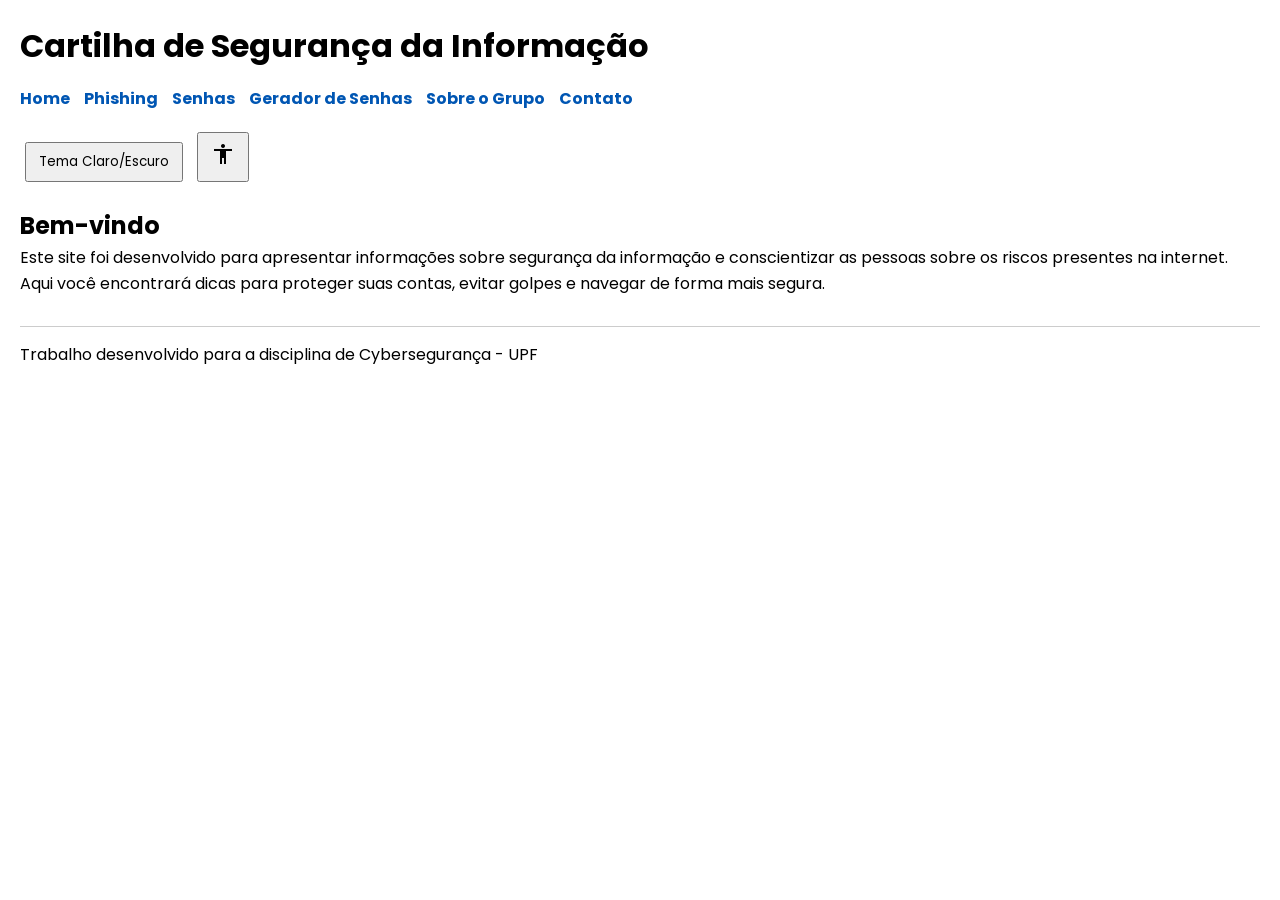
<file: Trabalho Cyber/trabalho geral/index.html>
<!DOCTYPE html>
<html lang="pt-BR">
<head>
<meta charset="UTF-8">
<meta name="viewport" content="width=device-width, initial-scale=1.0">
<title>Cartilha de Segurança da Informação</title>

<link rel="stylesheet" href="css/style.css">

<link href="https://fonts.googleapis.com/css2?family=Poppins&display=swap" rel="stylesheet">

<link href="https://fonts.googleapis.com/icon?family=Material+Icons" rel="stylesheet">
</head>

<body>

<header>

<h1>Cartilha de Segurança da Informação</h1>

<nav>
<a href="index.html">Home</a>
<a href="conteudo1.html">Phishing</a>
<a href="conteudo2.html">Senhas</a>
<a href="seguranca.html">Gerador de Senhas</a>
<a href="sobre.html">Sobre o Grupo</a>
<a href="contato.html">Contato</a>
</nav>

<button onclick="trocarTema()">Tema Claro/Escuro</button>

<button onclick="alterarFonte()">
<span class="material-icons">accessibility</span>
</button>

</header>

<main>

<section>

<h2>Bem-vindo</h2>

<p>
Este site foi desenvolvido para apresentar informações sobre segurança da informação e conscientizar as pessoas sobre os riscos presentes na internet.
</p>

<p>
Aqui você encontrará dicas para proteger suas contas, evitar golpes e navegar de forma mais segura.
</p>

</section>

</main>

<footer>
<p>Trabalho desenvolvido para a disciplina de Cybersegurança - UPF</p>
</footer>

<script src="js/script.js"></script>

</body>
</html>
</file>
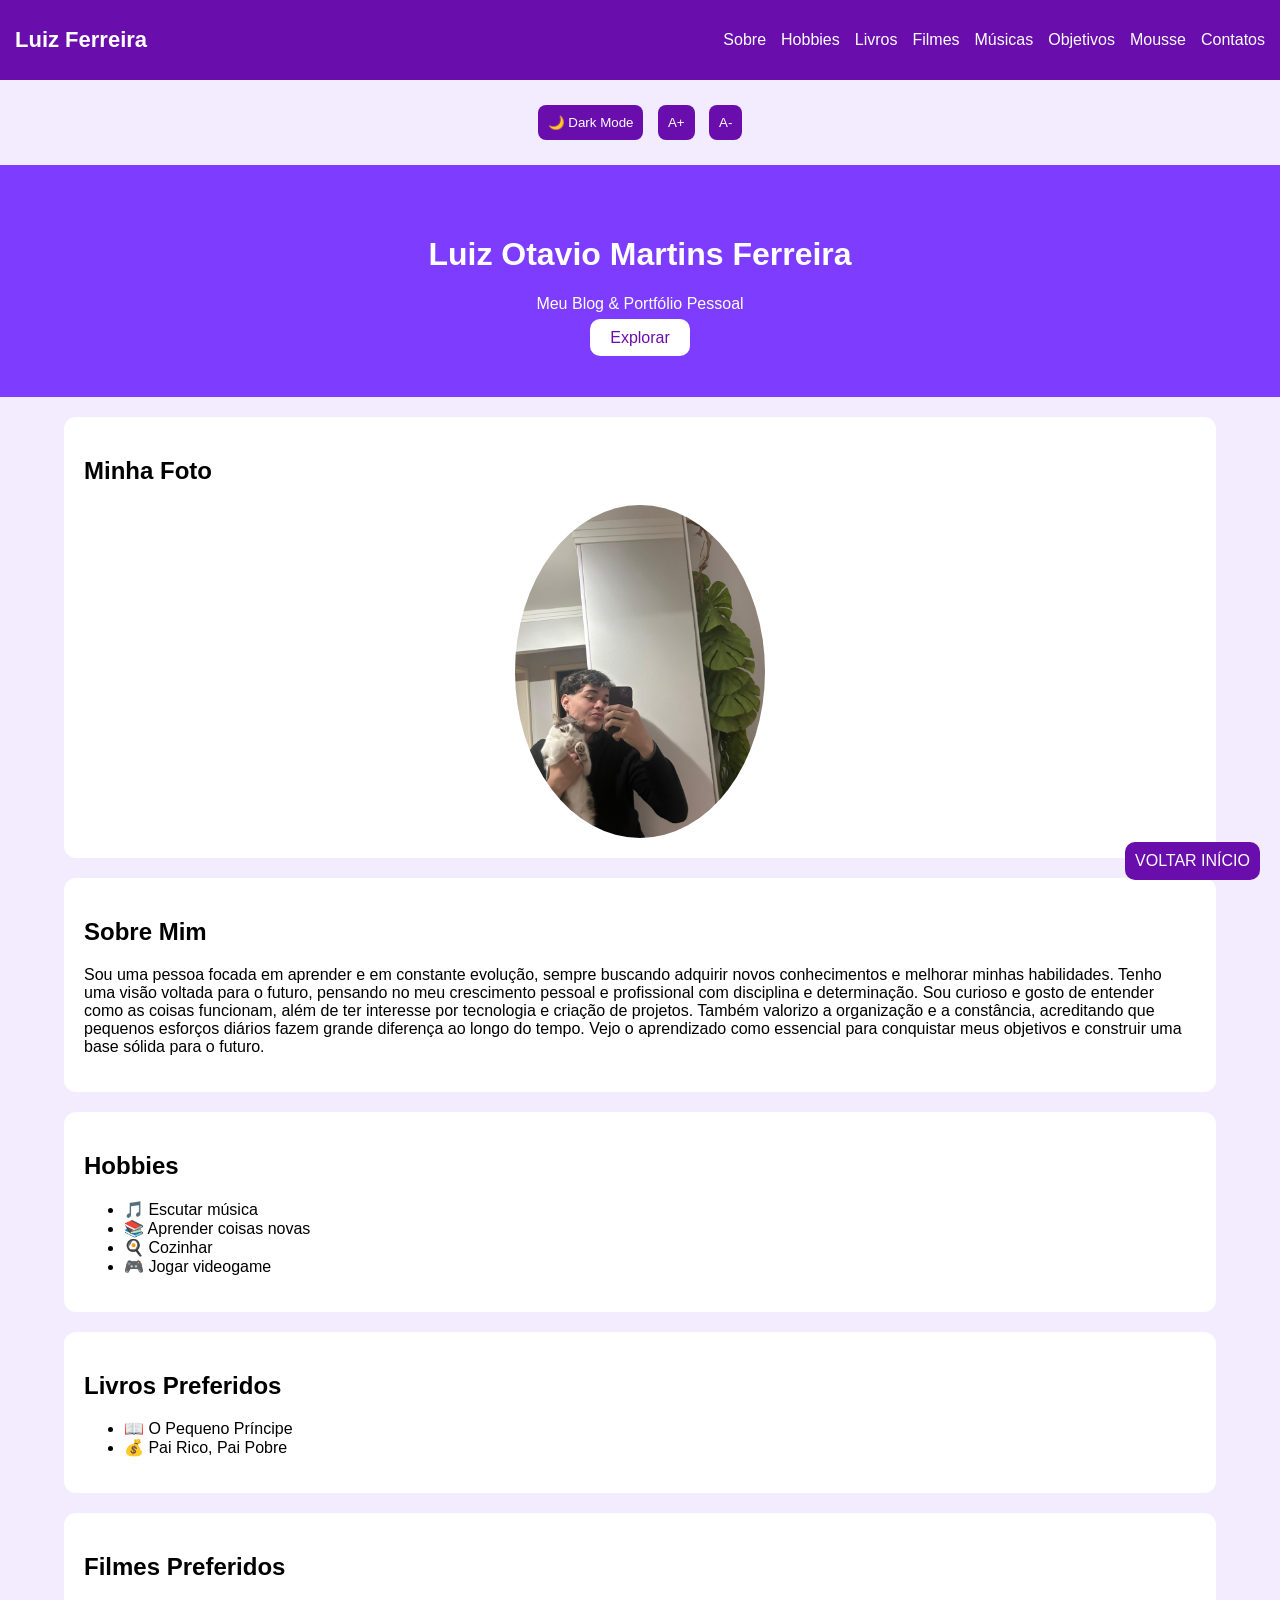
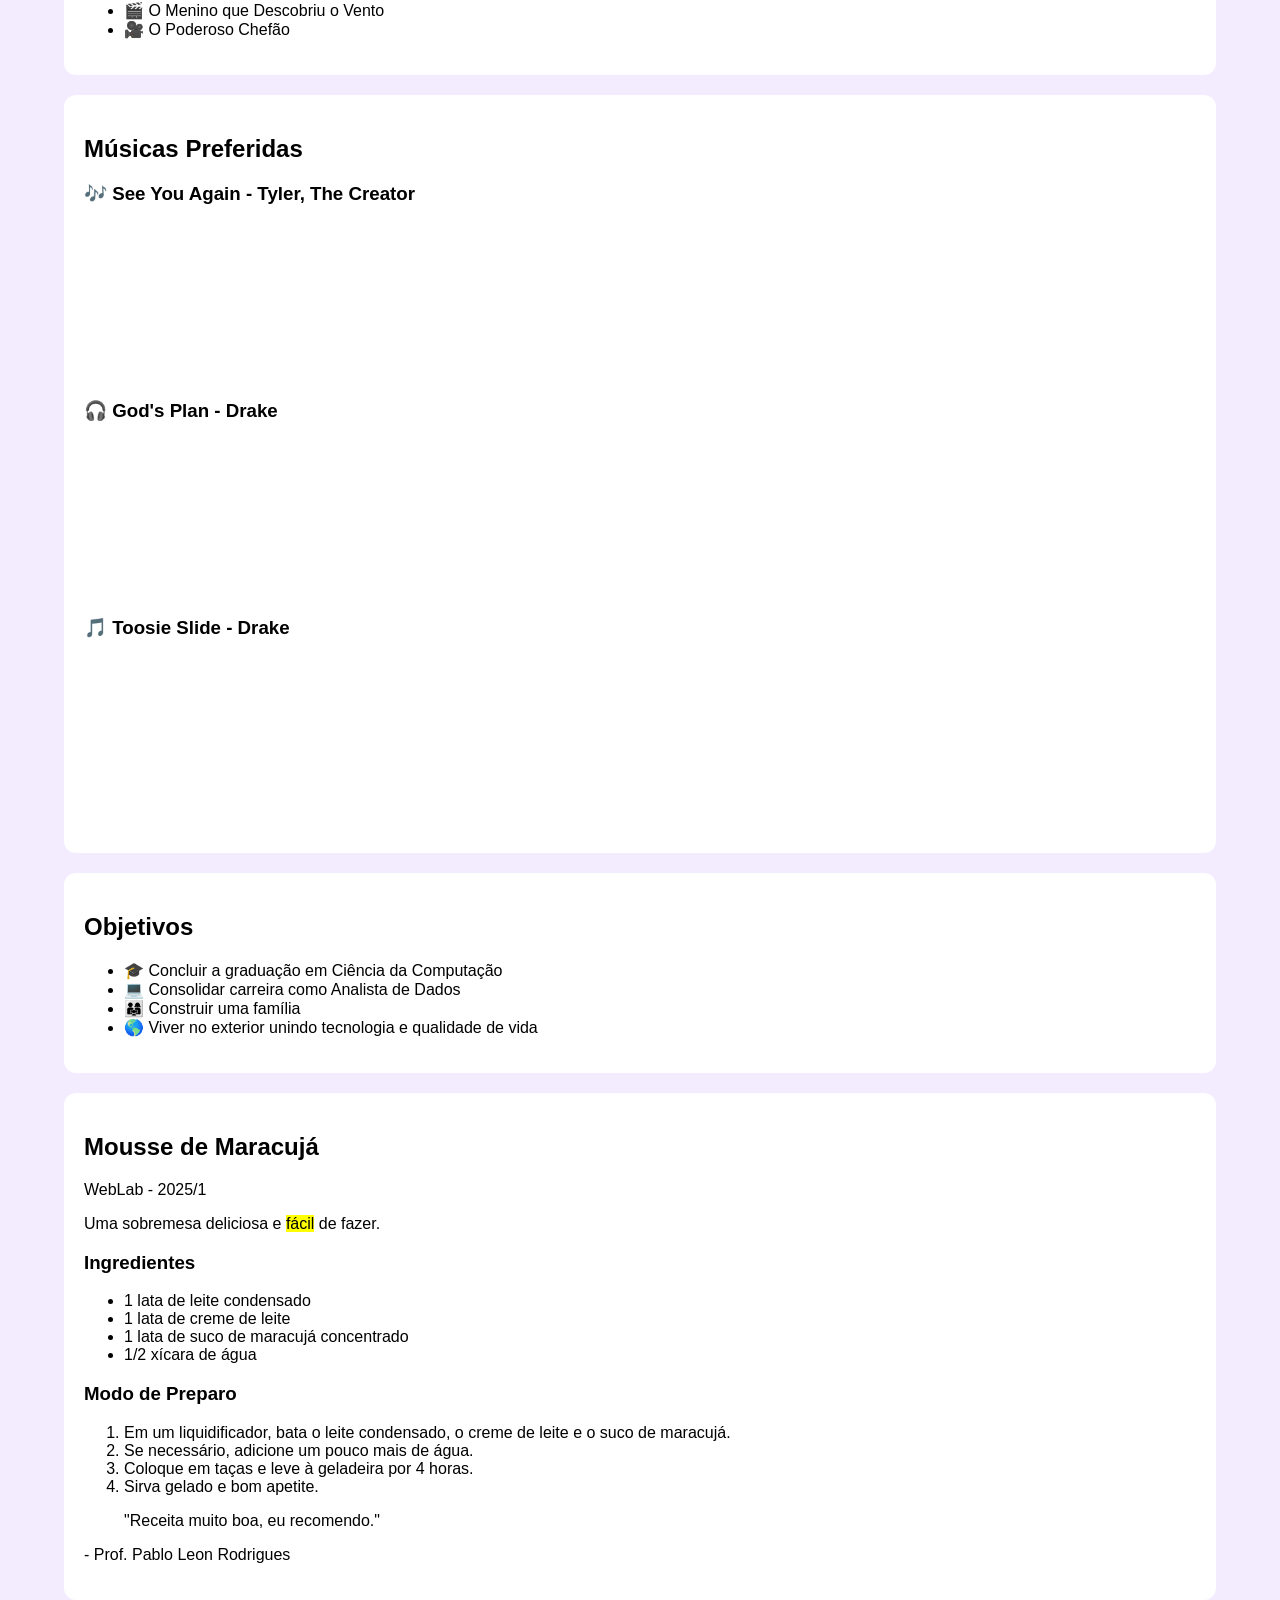
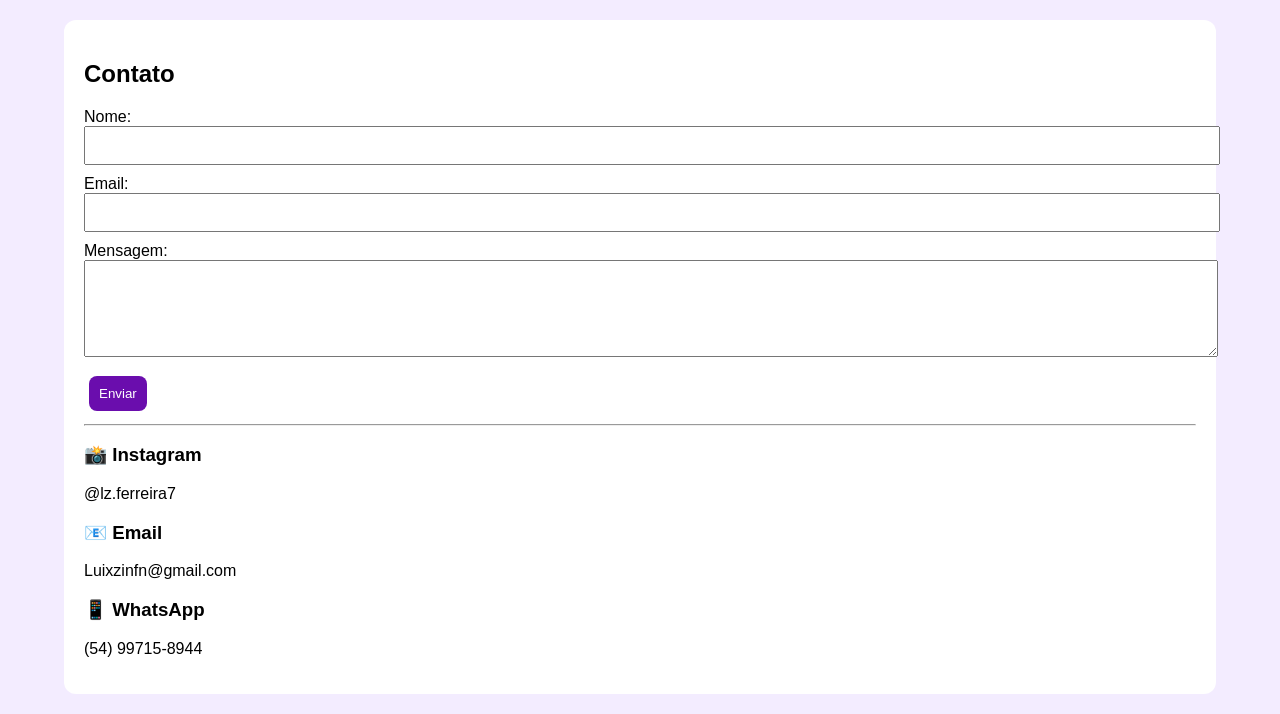
<file: blogOficial.html>
<!DOCTYPE html>
<html lang="pt-BR">

<head>

    <meta charset="UTF-8">
    <meta name="viewport" content="width=device-width, initial-scale=1.0">

    <title>Luiz Otavio | Blog Pessoal</title>

    <link rel="stylesheet" href="style.css">

</head>

<body>

    <!-- MENU -->

    <nav class="navbar">

        <div class="logo">
            Luiz Ferreira
        </div>

        <ul>

            <li><a href="#sobre">Sobre</a></li>
            <li><a href="#hobbies">Hobbies</a></li>
            <li><a href="#livros">Livros</a></li>
            <li><a href="#filmes">Filmes</a></li>
            <li><a href="#musicas">Músicas</a></li>
            <li><a href="#objetivos">Objetivos</a></li>
            <li><a href="#receita">Mousse</a></li>
            <li><a href="#contatos">Contatos</a></li>

        </ul>

    </nav>

    <!-- ACESSIBILIDADE -->

    <div class="acessibilidade">

        <button onclick="modoEscuro()">
            🌙 Dark Mode
        </button>

        <button onclick="aumentarFonte()">
            A+
        </button>

        <button onclick="diminuirFonte()">
            A-
        </button>

    </div>

    <!-- HERO -->

    <header class="hero">

        <div class="hero-content">

            <h1>Luiz Otavio Martins Ferreira</h1>

            <p>
                Meu Blog & Portfólio Pessoal
            </p>

            <a href="#sobre" class="btn">
                Explorar
            </a>

        </div>

    </header>

    <div class="container">

        <!-- FOTO -->

        <section class="card imagem-card">

            <h2>Minha Foto</h2>

            <img src="minhafoto.jpg" alt="Minha Foto" class="perfil">

        </section>

        <!-- SOBRE -->

        <section id="sobre" class="card">

            <h2>Sobre Mim</h2>

            <p>
                Sou uma pessoa focada em aprender e em constante evolução,
                sempre buscando adquirir novos conhecimentos e melhorar minhas habilidades.
                Tenho uma visão voltada para o futuro, pensando no meu crescimento pessoal
                e profissional com disciplina e determinação.

                Sou curioso e gosto de entender como as coisas funcionam,
                além de ter interesse por tecnologia e criação de projetos.

                Também valorizo a organização e a constância, acreditando que
                pequenos esforços diários fazem grande diferença ao longo do tempo.

                Vejo o aprendizado como essencial para conquistar meus objetivos
                e construir uma base sólida para o futuro.
            </p>

        </section>

        <!-- HOBBIES -->

        <section id="hobbies" class="card">

            <h2>Hobbies</h2>

            <ul>

                <li>🎵 Escutar música</li>
                <li>📚 Aprender coisas novas</li>
                <li>🍳 Cozinhar</li>
                <li>🎮 Jogar videogame</li>

            </ul>

        </section>

        <!-- LIVROS -->

        <section id="livros" class="card">

            <h2>Livros Preferidos</h2>

            <ul>

                <li>📖 O Pequeno Príncipe</li>
                <li>💰 Pai Rico, Pai Pobre</li>

            </ul>

        </section>

        <!-- FILMES -->

        <section id="filmes" class="card">

            <h2>Filmes Preferidos</h2>

            <ul>

                <li>🎬 O Menino que Descobriu o Vento</li>
                <li>🎥 O Poderoso Chefão</li>

            </ul>

        </section>

        <!-- MÚSICAS -->

        <section id="musicas" class="card">

            <h2>Músicas Preferidas</h2>

            <div class="spotify-card">

                <h3>🎶 See You Again - Tyler, The Creator</h3>

                <iframe style="border-radius:12px"
                    src="https://open.spotify.com/embed/track/7KA4W4McWYRpgf0fWsJZWB?utm_source=generator"
                    width="100%"
                    height="152"
                    frameborder="0"
                    allowfullscreen=""
                    allow="autoplay; clipboard-write; encrypted-media; fullscreen; picture-in-picture"
                    loading="lazy">
                </iframe>

            </div>

            <div class="spotify-card">

                <h3>🎧 God's Plan - Drake</h3>

                <iframe style="border-radius:12px"
                    src="https://open.spotify.com/embed/track/6DCZcSspjsKoFjzjrWoCdn?utm_source=generator"
                    width="100%"
                    height="152"
                    frameborder="0"
                    allowfullscreen=""
                    allow="autoplay; clipboard-write; encrypted-media; fullscreen; picture-in-picture"
                    loading="lazy">
                </iframe>

            </div>

            <div class="spotify-card">

                <h3>🎵 Toosie Slide - Drake</h3>

                <iframe style="border-radius:12px"
                    src="https://open.spotify.com/embed/track/127QTOFJsJQp5LbJbu3A1y?utm_source=generator"
                    width="100%"
                    height="152"
                    frameborder="0"
                    allowfullscreen=""
                    allow="autoplay; clipboard-write; encrypted-media; fullscreen; picture-in-picture"
                    loading="lazy">
                </iframe>

            </div>

        </section>

        <!-- OBJETIVOS -->

        <section id="objetivos" class="card">

            <h2>Objetivos</h2>

            <ul>

                <li>🎓 Concluir a graduação em Ciência da Computação</li>
                <li>💻 Consolidar carreira como Analista de Dados</li>
                <li>👨‍👩‍👧 Construir uma família</li>
                <li>🌎 Viver no exterior unindo tecnologia e qualidade de vida</li>

            </ul>

        </section>

        <!-- RECEITA -->

        <section id="receita" class="card receita">

            <h2>Mousse de Maracujá</h2>

            <p class="subtitulo">
                WebLab - 2025/1
            </p>

            <p>
                Uma sobremesa deliciosa e <mark>fácil</mark> de fazer.
            </p>

            <h3>Ingredientes</h3>

            <ul>

                <li>1 lata de leite condensado</li>
                <li>1 lata de creme de leite</li>
                <li>1 lata de suco de maracujá concentrado</li>
                <li>1/2 xícara de água</li>

            </ul>

            <h3>Modo de Preparo</h3>

            <ol>

                <li>
                    Em um liquidificador, bata o leite condensado,
                    o creme de leite e o suco de maracujá.
                </li>

                <li>
                    Se necessário, adicione um pouco mais de água.
                </li>

                <li>
                    Coloque em taças e leve à geladeira por 4 horas.
                </li>

                <li>
                    Sirva gelado e bom apetite.
                </li>

            </ol>

            <blockquote>
                "Receita muito boa, eu recomendo."
            </blockquote>

            <p class="autor">
                - Prof. Pablo Leon Rodrigues
            </p>

        </section>

        <!-- CONTATO -->

        <section id="contatos" class="card">

            <h2>Contato</h2>

            <form id="formContato">

                <label>Nome:</label>
                <input type="text" id="nome">

                <label>Email:</label>
                <input type="email" id="email">

                <label>Mensagem:</label>
                <textarea id="mensagem" rows="5"></textarea>

                <button type="submit">
                    Enviar
                </button>

            </form>

            <hr>

            <div class="contatos">

                <div class="contato-box">

                    <h3>📸 Instagram</h3>

                    <p>@lz.ferreira7</p>

                </div>

                <div class="contato-box">

                    <h3>📧 Email</h3>

                    <p>Luixzinfn@gmail.com</p>

                </div>

                <div class="contato-box">

                    <h3>📱 WhatsApp</h3>

                    <p>(54) 99715-8944</p>

                </div>

            </div>

        </section>

    </div>

    <!-- BOTÃO TOPO -->

    <a href="#" class="topo">
        VOLTAR INÍCIO
    </a>

    <script src="interacao.js"></script>

</body>

</html>
</file>
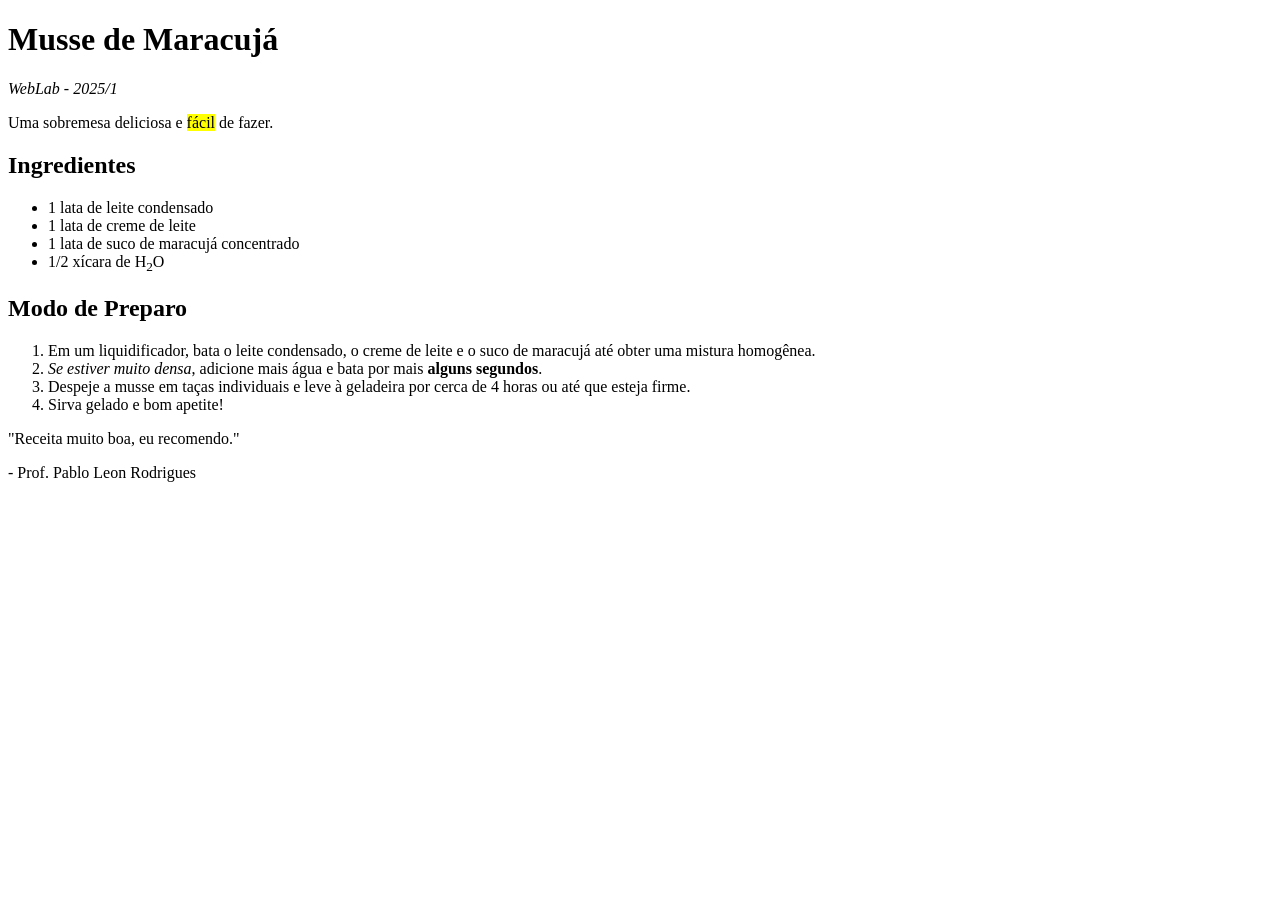
<file: maracuja.html>
<!DOCTYPE html>
<html lang="en">
<head>
    <meta charset="UTF-8">
    <meta name="viewport" content="width=device-width, initial-scale=1.0">
    <title>Musse de Maracujá</title>
</head>
<body>
    <h1>Musse de Maracujá</h1>

  <p><i>WebLab - 2025/1</i></p>

  <p>Uma sobremesa deliciosa e <mark>fácil</mark> de fazer.</p>

  <h2>Ingredientes</h2>
  <ul>
    <li>1 lata de leite condensado</li>
    <li>1 lata de creme de leite</li>
    <li>1 lata de suco de maracujá concentrado</li>
    <li>1/2 xícara de H<sub>2</sub>O</li>
  </ul>

  <h2>Modo de Preparo</h2>
  <ol>
    <li>Em um liquidificador, bata o leite condensado, o creme de leite e o suco de maracujá até obter uma mistura homogênea.</li>
    <li><i>Se estiver muito densa</i>, adicione mais água e bata por mais <b>alguns segundos</b>.</li>
    <li>Despeje a musse em taças individuais e leve à geladeira por cerca de 4 horas ou até que esteja firme.</li>
    <li>Sirva gelado e bom apetite!</li>
  </ol>

  <p>"Receita muito boa, eu recomendo."</p>
  <p>- Prof. Pablo Leon Rodrigues</p>

</body>
</html>
</file>
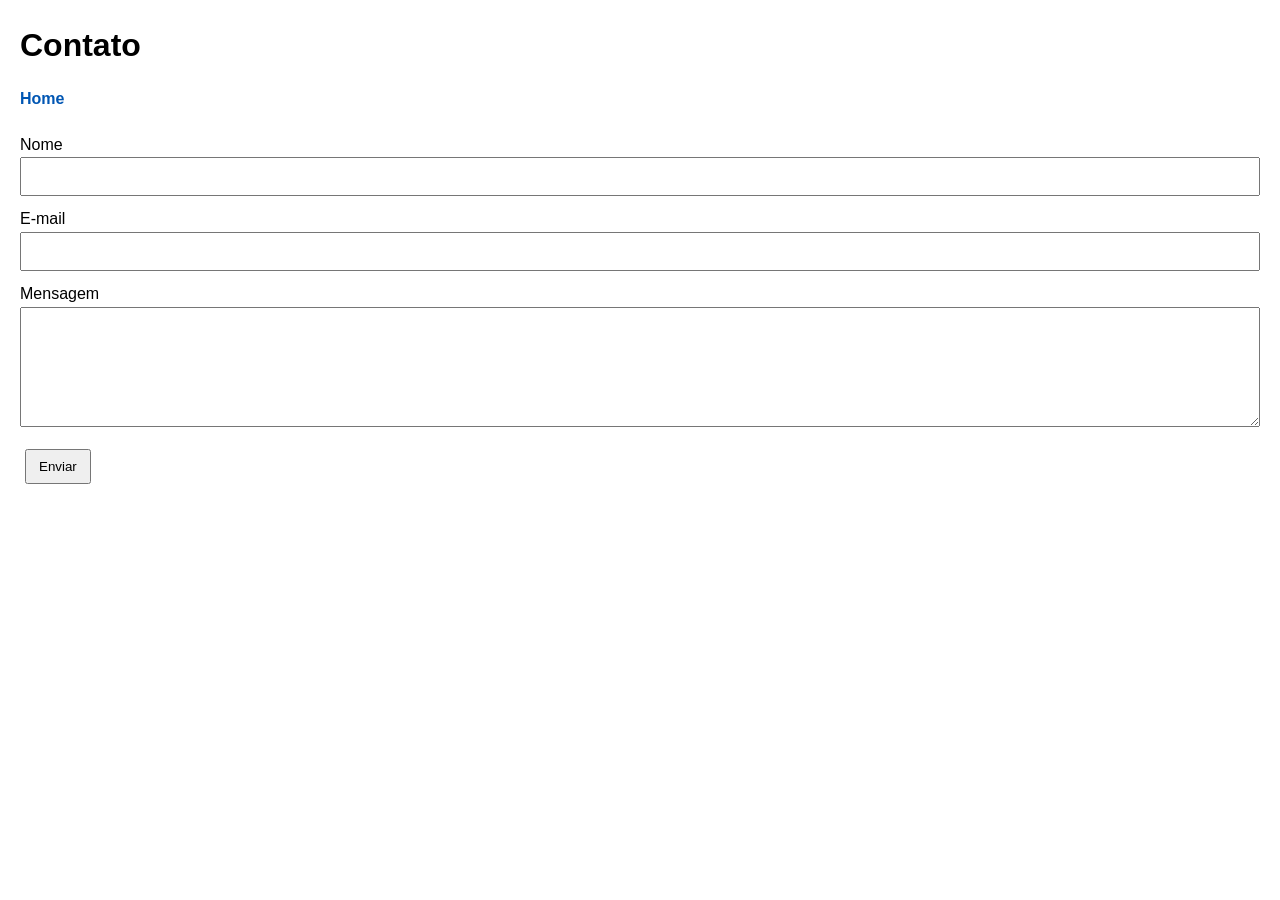
<file: Trabalho Cyber/trabalho geral/contato.html>
<!DOCTYPE html>
<html lang="pt-BR">
<head>
<meta charset="UTF-8">
<title>Contato</title>

<link rel="stylesheet" href="css/style.css">
</head>

<body>

<header>

<h1>Contato</h1>

<nav>
<a href="index.html">Home</a>
</nav>

</header>

<main>

<form onsubmit="enviarFormulario(event)">

<label>Nome</label>
<input type="text" required>

<label>E-mail</label>
<input type="email" required>

<label>Mensagem</label>
<textarea required></textarea>

<button type="submit">
Enviar
</button>

</form>

</main>

<script src="js/script.js"></script>

</body>
</html>
</file>
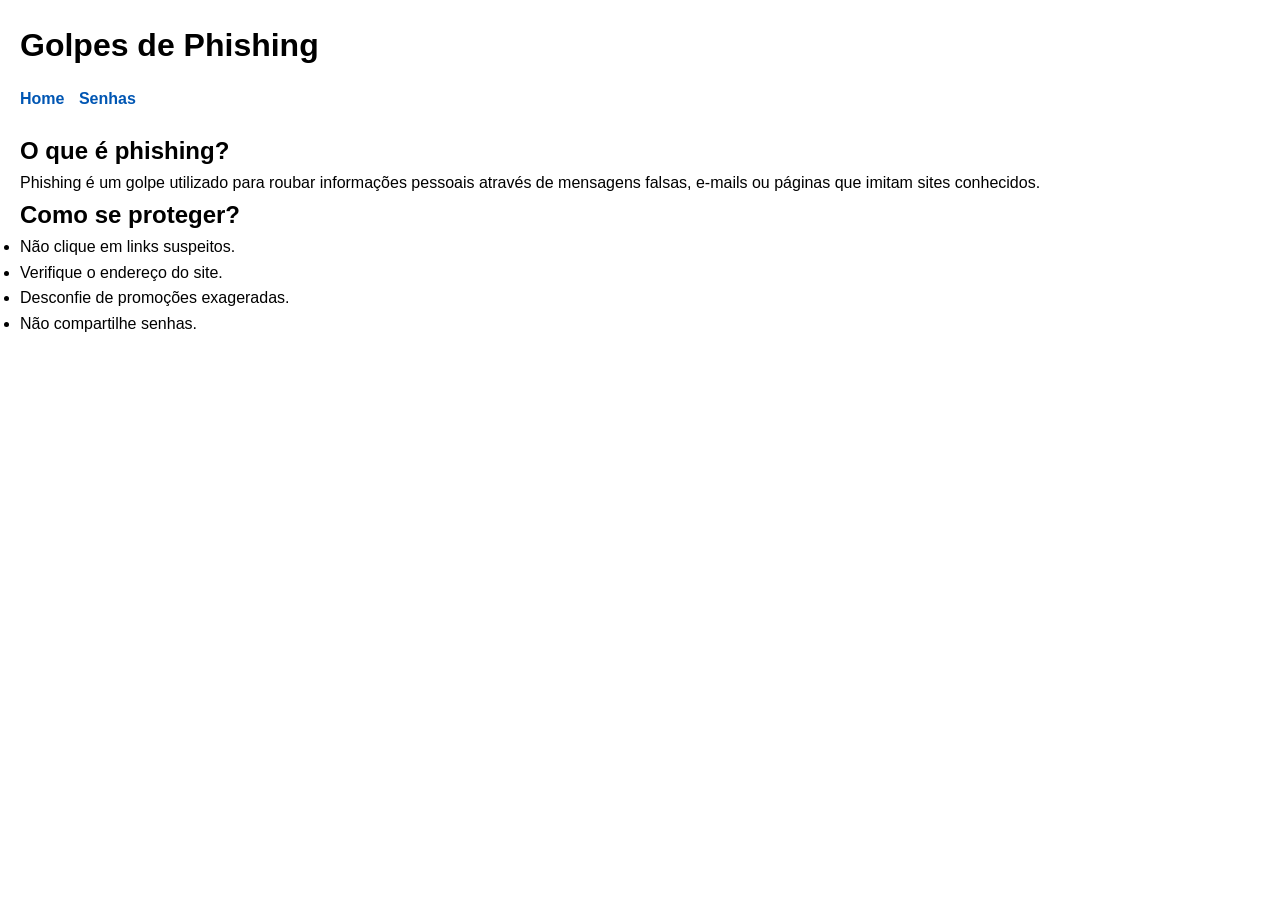
<file: Trabalho Cyber/trabalho geral/conteudo1.html>
<!DOCTYPE html>
<html lang="pt-BR">
<head>
<meta charset="UTF-8">
<title>Phishing</title>

<link rel="stylesheet" href="css/style.css">
</head>

<body>

<header>

<h1>Golpes de Phishing</h1>

<nav>
<a href="index.html">Home</a>
<a href="conteudo2.html">Senhas</a>
</nav>

</header>

<main>

<article>

<h2>O que é phishing?</h2>

<p>
Phishing é um golpe utilizado para roubar informações pessoais através de mensagens falsas, e-mails ou páginas que imitam sites conhecidos.
</p>

<h2>Como se proteger?</h2>

<ul>
<li>Não clique em links suspeitos.</li>
<li>Verifique o endereço do site.</li>
<li>Desconfie de promoções exageradas.</li>
<li>Não compartilhe senhas.</li>
</ul>

</article>

</main>

<script src="js/script.js"></script>

</body>
</html>
</file>
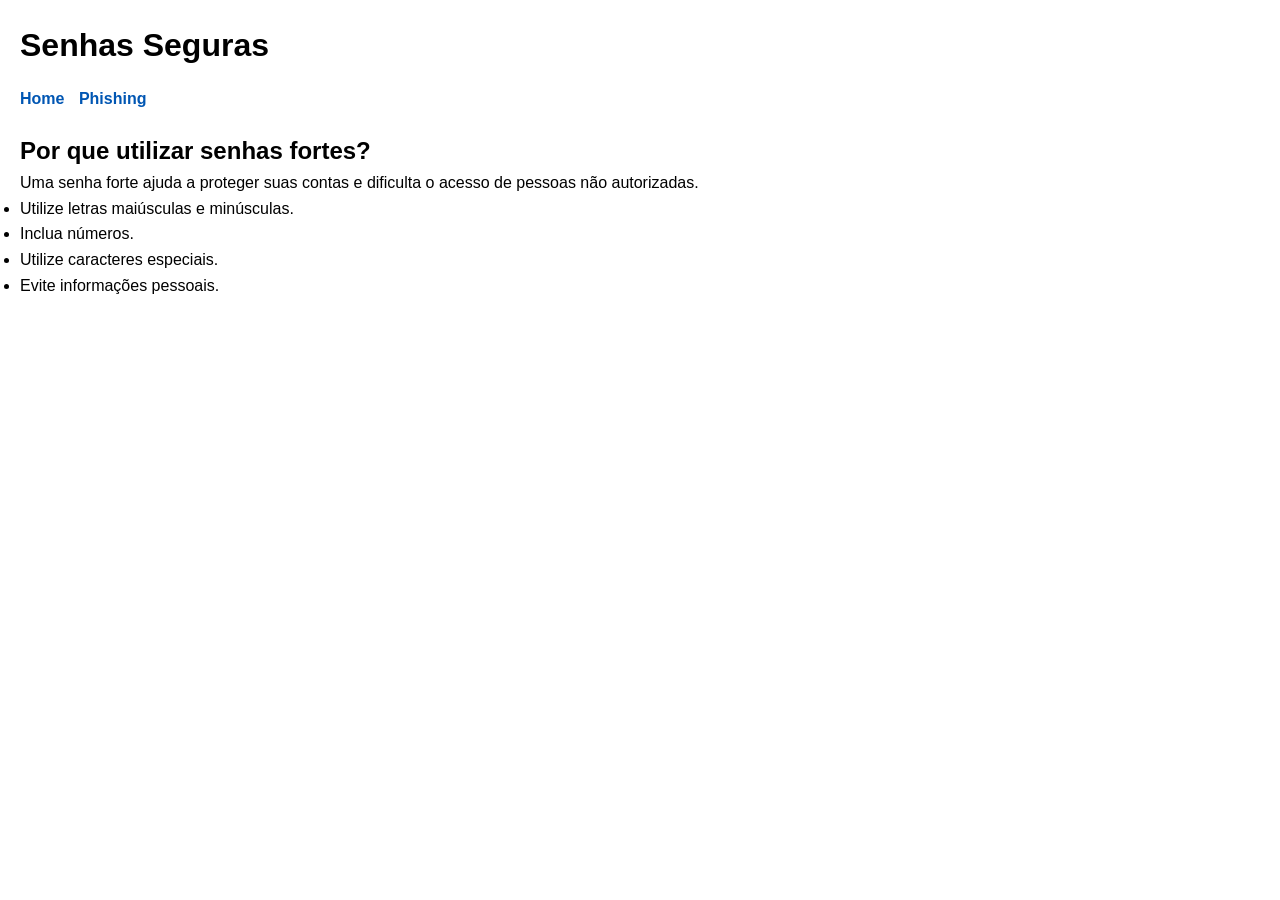
<file: Trabalho Cyber/trabalho geral/conteudo2.html>
<!DOCTYPE html>
<html lang="pt-BR">
<head>
<meta charset="UTF-8">
<title>Senhas Seguras</title>

<link rel="stylesheet" href="css/style.css">
</head>

<body>

<header>

<h1>Senhas Seguras</h1>

<nav>
<a href="index.html">Home</a>
<a href="conteudo1.html">Phishing</a>
</nav>

</header>

<main>

<section>

<h2>Por que utilizar senhas fortes?</h2>

<p>
Uma senha forte ajuda a proteger suas contas e dificulta o acesso de pessoas não autorizadas.
</p>

<ul>
<li>Utilize letras maiúsculas e minúsculas.</li>
<li>Inclua números.</li>
<li>Utilize caracteres especiais.</li>
<li>Evite informações pessoais.</li>
</ul>

</section>

</main>

<script src="js/script.js"></script>

</body>
</html>
</file>
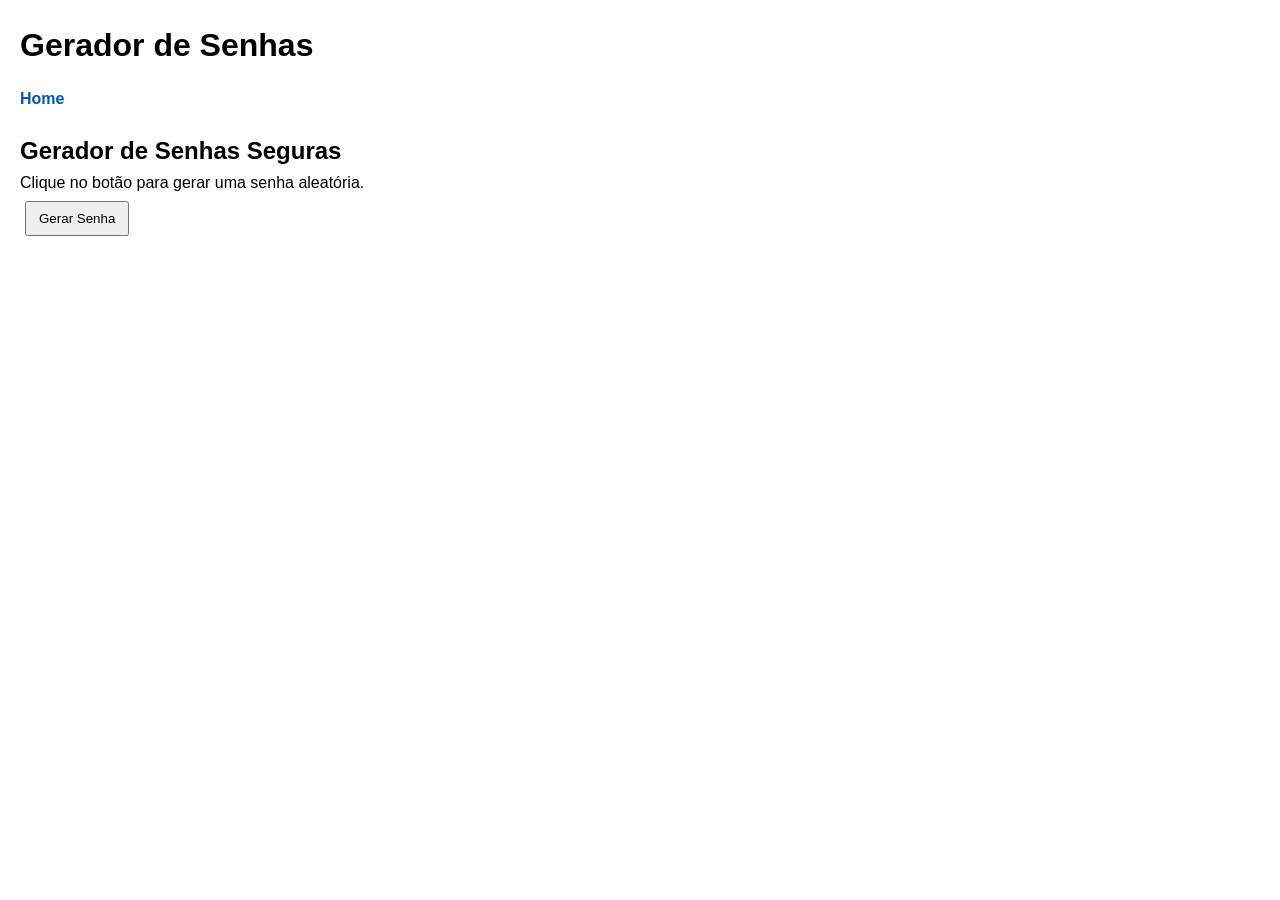
<file: Trabalho Cyber/trabalho geral/seguranca.html>
<!DOCTYPE html>
<html lang="pt-BR">
<head>
<meta charset="UTF-8">
<title>Gerador de Senhas</title>

<link rel="stylesheet" href="css/style.css">
</head>

<body>

<header>

<h1>Gerador de Senhas</h1>

<nav>
<a href="index.html">Home</a>
</nav>

</header>

<main>

<section>

<h2>Gerador de Senhas Seguras</h2>

<p>
Clique no botão para gerar uma senha aleatória.
</p>

<button onclick="gerarSenha()">
Gerar Senha
</button>

<h3 id="senha"></h3>

</section>

</main>

<script src="js/script.js"></script>

</body>
</html>
</file>
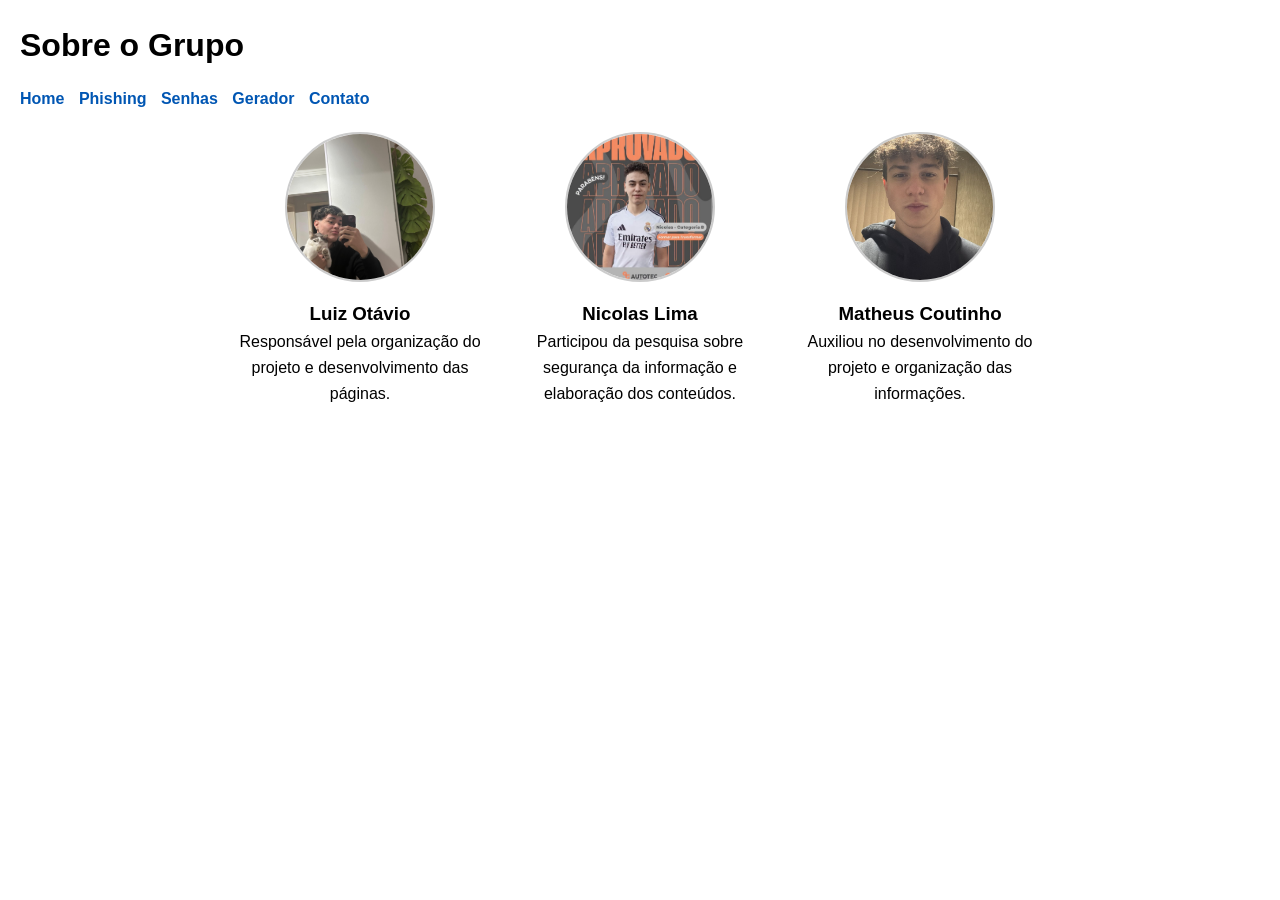
<file: Trabalho Cyber/trabalho geral/sobre.html>
<!DOCTYPE html>
<html lang="pt-BR">
<head>
<meta charset="UTF-8">
<title>Sobre o Grupo</title>

<link rel="stylesheet" href="css/style.css">
</head>

<body>

<header>

<h1>Sobre o Grupo</h1>

<nav>
<a href="index.html">Home</a>
<a href="conteudo1.html">Phishing</a>
<a href="conteudo2.html">Senhas</a>
<a href="seguranca.html">Gerador</a>
<a href="contato.html">Contato</a>
</nav>

</header>

<main>

<section class="integrantes">

<div class="integrante">
<img src="fotos/Luiz.jpg" alt="Luiz Otávio">

<h3>Luiz Otávio</h3>

<p>
Responsável pela organização do projeto e desenvolvimento das páginas.
</p>
</div>

<div class="integrante">
<img src="fotos/Nicolas.jpg" alt="Nicolas Lima">

<h3>Nicolas Lima</h3>

<p>
Participou da pesquisa sobre segurança da informação e elaboração dos conteúdos.
</p>
</div>

<div class="integrante">
<img src="fotos/Matheus.jpg" alt="Matheus Coutinho">

<h3>Matheus Coutinho</h3>

<p>
Auxiliou no desenvolvimento do projeto e organização das informações.
</p>
</div>

</section>

</main>

<script src="js/script.js"></script>

</body>
</html>
</file>
<file: Trabalho Cyber/trabalho geral/css/style.css>
*{
margin:0;
padding:0;
box-sizing:border-box;
font-family:'Poppins',sans-serif;
}

body{
padding:20px;
line-height:1.6;
}

header{
margin-bottom:20px;
}

nav{
margin:15px 0;
}

nav a{
margin-right:10px;
text-decoration:none;
color:#0056b3;
font-weight:bold;
}

button{
padding:8px 12px;
margin:5px;
cursor:pointer;
}

.dark{
background:#121212;
color:white;
}

.dark a{
color:#7ab7ff;
}

.fonte-grande{
font-size:22px;
}

input,
textarea{
width:100%;
padding:10px;
margin-bottom:10px;
}

textarea{
height:120px;
}

footer{
margin-top:30px;
border-top:1px solid #ccc;
padding-top:15px;
}

.integrantes{
display:flex;
justify-content:center;
gap:30px;
flex-wrap:wrap;
}

.integrante{
text-align:center;
max-width:250px;
}

.integrante img{
width:150px;
height:150px;
border-radius:50%;
object-fit:cover;
margin:0 auto 10px;
border:2px solid #ccc;
}
</file>
<file: style.css>
body{
    margin:0;
    font-family:Arial, sans-serif;
    background:#f3ecff;
}

.navbar{
    background:#6a0dad;
    padding:15px;
    display:flex;
    justify-content:space-between;
    align-items:center;
}

.logo{
    color:white;
    font-size:22px;
    font-weight:bold;
}

.navbar ul{
    display:flex;
    list-style:none;
    gap:15px;
}

.navbar a{
    color:white;
    text-decoration:none;
}

.hero{
    background:#7d3cff;
    color:white;
    text-align:center;
    padding:50px;
}

.btn{
    background:white;
    color:#6a0dad;
    padding:10px 20px;
    border-radius:10px;
    text-decoration:none;
}

.container{
    width:90%;
    margin:auto;
}

.card{
    background:white;
    margin:20px 0;
    padding:20px;
    border-radius:12px;
}

.perfil{
    width:250px;
    display:block;
    margin:auto;
    border-radius:50%;
}

.spotify-card{
    margin-bottom:20px;
}

.acessibilidade{
    text-align:center;
    margin:20px;
}

button{
    background:#6a0dad;
    color:white;
    border:none;
    padding:10px;
    margin:5px;
    border-radius:8px;
    cursor:pointer;
}

input,
textarea{
    width:100%;
    padding:10px;
    margin-bottom:10px;
}

.topo{
    position:fixed;
    bottom:20px;
    right:20px;
    background:#6a0dad;
    color:white;
    text-decoration:none;
    padding:10px;
    border-radius:10px;
}

.dark{
    background:#121212;
    color:white;
}

.dark .card{
    background:#242424;
    color:white;
}
</file>
